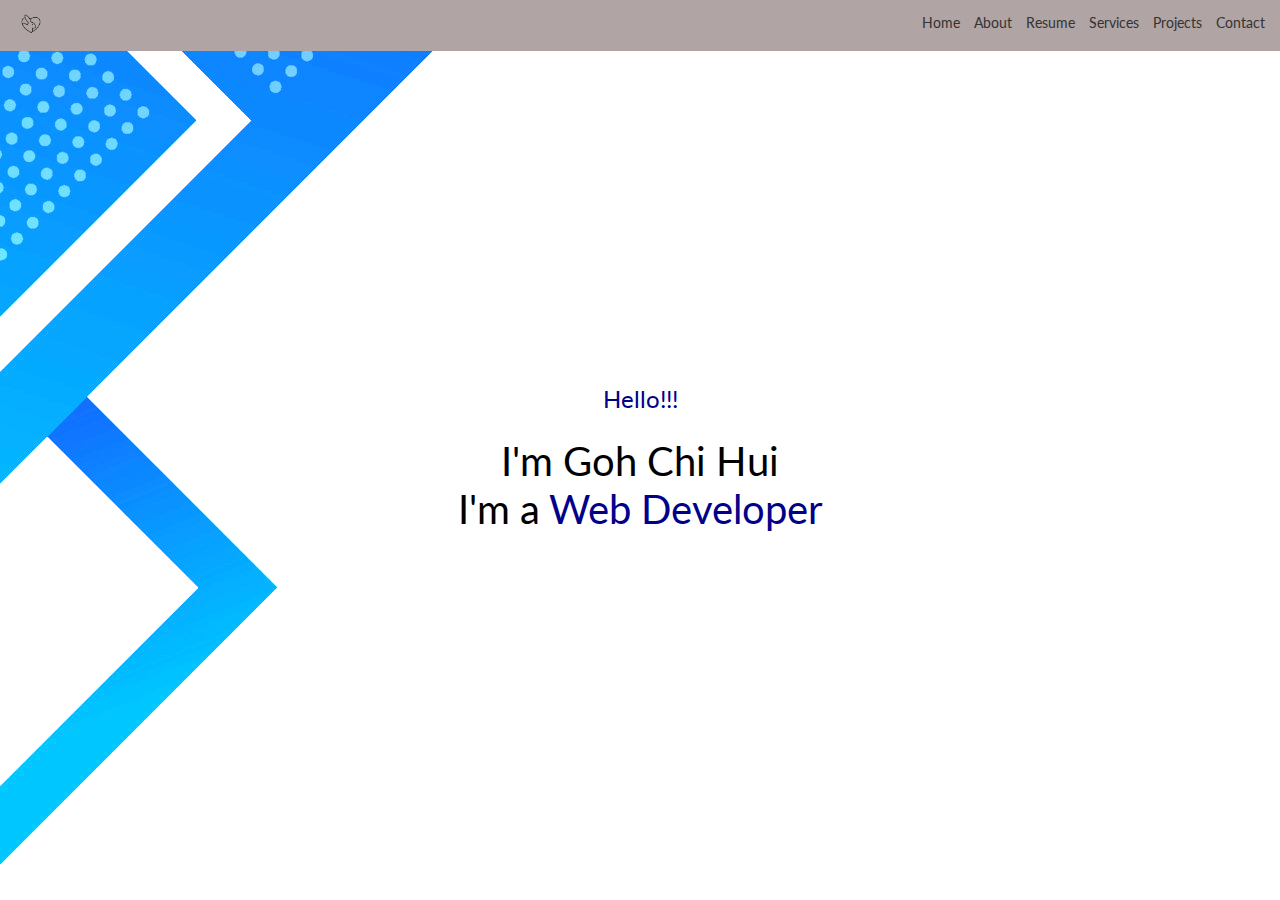
<file: index.html>
<!DOCTYPE html>
<html lang="en">
<head>
    <title>My Portfolio</title>
    <meta name="viewport" content="width=device-width, initial-scale=1.0">
    <link rel="stylesheet" href="css/homepage.css">
    <link rel="preconnect" href="https://fonts.googleapis.com">
    <link rel="preconnect" href="https://fonts.gstatic.com" crossorigin>
    <link href="https://fonts.googleapis.com/css2?family=Lato:wght@400;900&display=swap" rel="stylesheet">
</head>
<body>
    <div id="big">
        <div class="nav">
            <div class="header"><a href="index.html">
                <img src="img/cruelty-free.png" alt="logo" width="20"></a>
                 </div>
            <div class="others"><a href="index.html">Home</a>
                <a href="about.html">About</a>
                <a href="resume.html">Resume</a>
                <a href="services.html">Services</a>
                <a href="projects.html">Projects</a>
                <a href="contact.html">Contact</a>
        </div>
        </div>

        <div class="box2">
            <div class="container">
                <p>Hello!!!</p>
                I'm Goh Chi Hui<br>
                I'm a <span class="one">Web Developer</span>
            </div>
        </div>
    </div>

</body>
</html>
</file>
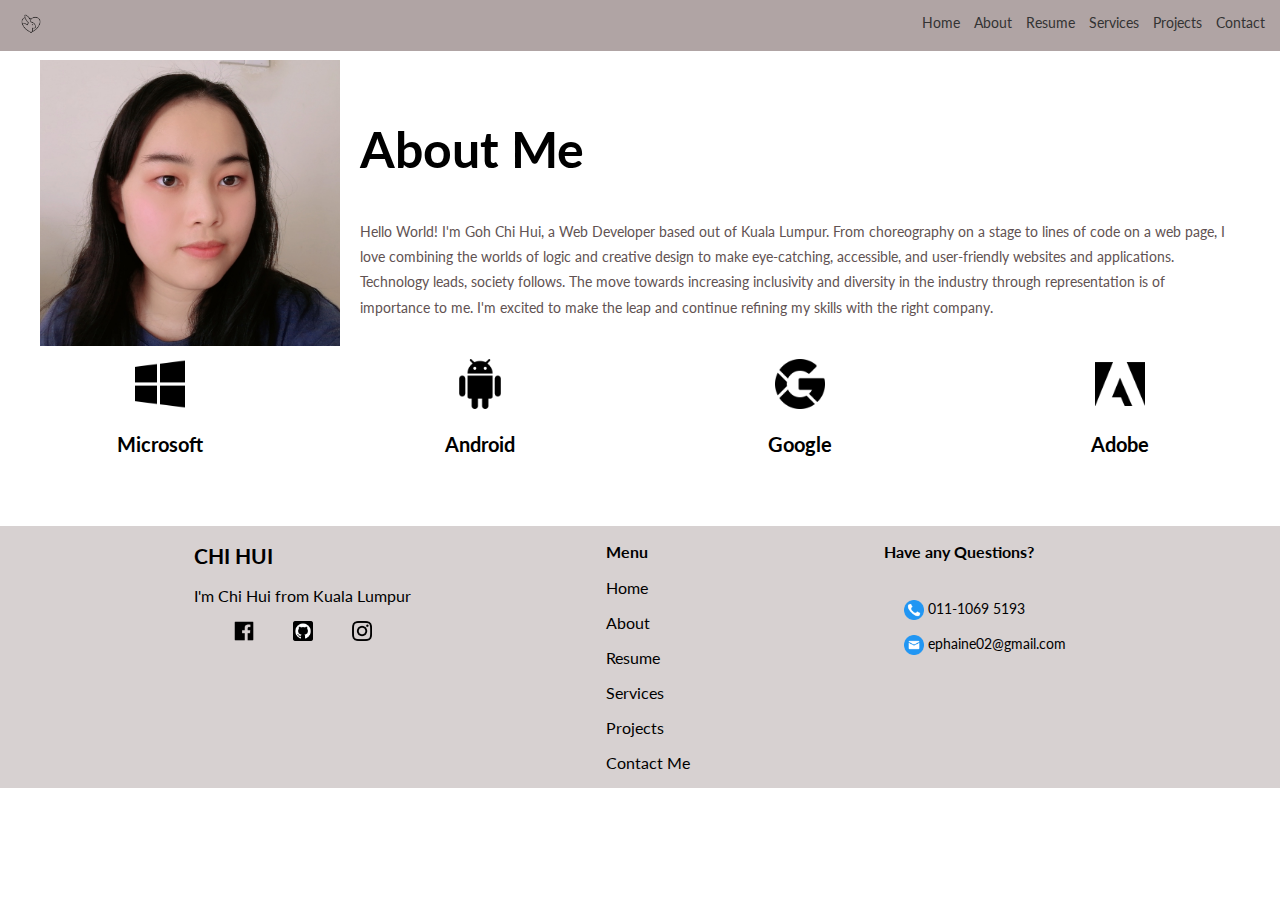
<file: about.html>
<!DOCTYPE html>
<html lang="en">
<head>
    <title>About</title>
    <meta name="viewport" content="width=device-width, initial-scale=1.0">
    <link rel="stylesheet" href="css/about.css">
    <link rel="preconnect" href="https://fonts.googleapis.com">
    <link rel="preconnect" href="https://fonts.gstatic.com" crossorigin>
    <link href="https://fonts.googleapis.com/css2?family=Lato:wght@400;900&display=swap" rel="stylesheet">
</head>
<body>
    <div id="big">
        <div class="nav">
            <div class="header"><a href="index.html">
                <img src="img/cruelty-free.png" alt="logo" width="20"></a>
                </div>
            <div><a href="index.html">Home</a>
                <a href="about.html">About</a>
                <a href="resume.html">Resume</a>
                <a href="services.html">Services</a>
                <a href="projects.html">Projects</a>
                <a href="contact.html">Contact</a>
        </div>
        </div>
        <div class="box2">
            <div class="small">
                <div class="photo">
                    <img src="img/Goh Chi Hui.jpg" alt="Goh Chi Hui" width="300">
                </div>
                <div class="text">
                    <h1>About Me</h1>
                <div class="box">
                    <p>Hello World! I'm Goh Chi Hui, a  Web Developer based out of Kuala Lumpur. From choreography on a stage to lines of code on a web page,
                    I love combining the worlds of logic and creative design to make eye-catching, accessible, and user-friendly websites and applications.
                    Technology leads, society follows. The move towards increasing inclusivity and diversity in the industry through representation is of importance to me.
                    I'm excited to make the leap and continue refining my skills with the right company.</p>
                </div>

                </div>
            </div>
            <div class="icon">
                    <div class="icon2">
                        <img src="img/windows.png" alt="microsoft" width="50">
                            <p class="next">Microsoft</p>
                    </div>
                    <div class="icon2">
                        <img src="img/android.png" alt="android" width="50">
                            <p class="next">Android</p>
                    </div>
                    <div class="icon2">
                        <img src="img/google.png" alt="google" width="50">
                            <p class="next">Google</p>
                    </div>
                    <div class="icon2">
                        <img src="img/adobe.png" alt="adobe" width="50">
                            <p class="next">Adobe</p>
                    </div>
                </div>
        </div>
    </div>
    <div class="footer">
        <div class="row">
            <div class="col1">
                <div class="col2">
                    <h2 class="t1">CHI HUI</h2>
                    <p>I'm Chi Hui from Kuala Lumpur</p>
                    <div class="icon">
                        <div class="link">
                        <a href="https://www.facebook.com/profile.php?id=100007491555506">
                            <img src="img/facebook (1).png" alt="facebook" width="20"></a>
                        </div>
                        <div class="link">
                            <a href="https://github.com/gohchihui/web-design.git">
                                <img src="img/github.png" alt="github" width="20"></a>
                        </div>
                        <div class="link">
                            <a href="https://www.instagram.com/yfgoh42242/">
                                <img src="img/instagram.png" alt="instagram" width="20"></a>
                        </div>
                    </div>
                </div>
            </div>
            <div class="col1">
                <h3 class="t2">Menu</h3>
                <div class="next1">
                    <a href="index.html"><p>Home</p></a>
                    <a href="about.html"><p>About</p></a>
                    <a href="resume.html"><p>Resume</p></a>
                    <a href="services.html"><p>Services</p></a>
                    <a href="projects.html"><p>Projects</p></a>
                    <a href="contact.html"><p>Contact Me</p></a>
                </div>
            </div>
            <div class="col1">
                <h3 class="t2">Have any Questions?</h3>
                <div class="iconbox">
                    <div class="icon3">
                    <img src="img/call.png" alt="call" width="20">
                    <a href="tel:011-1069 5193">011-1069 5193</a>
                </div>
                <div class="icon3">
                    <img src="img/mail.png" alt="mail" width="20">
                    <a href="mailto:ephaine02@gmail.com">ephaine02@gmail.com</a>
                </div>
                </div>
            </div>
        </div>
    </div>
</body>
</html>
</file>
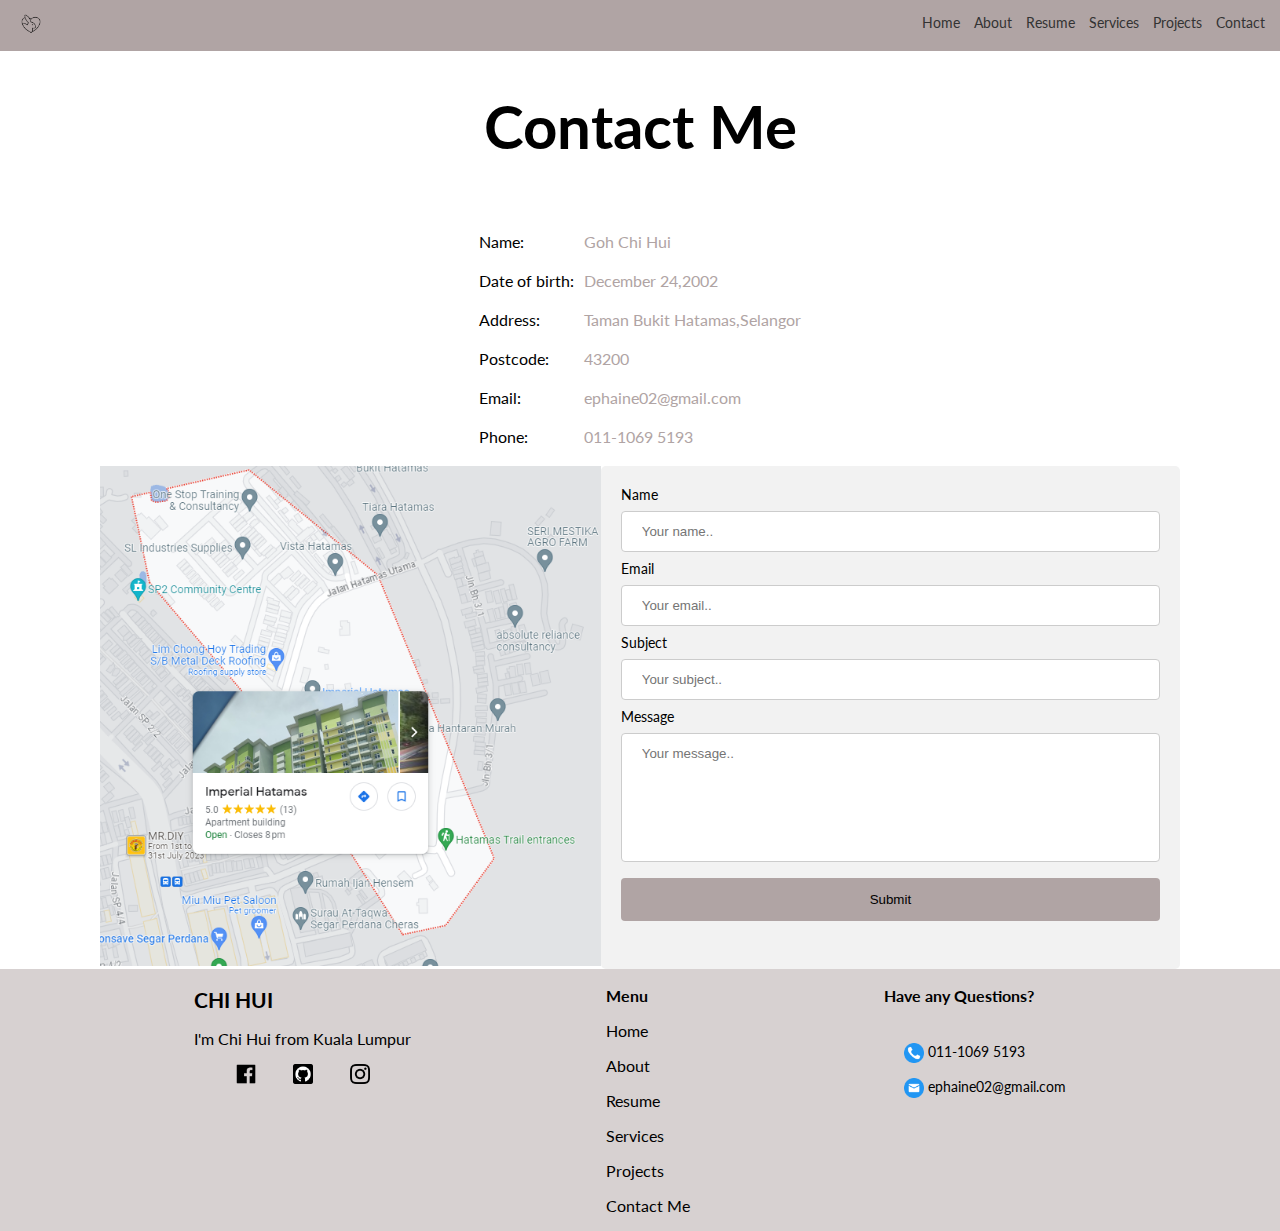
<file: contact.html>
<!DOCTYPE html>
<html lang="en">
    <head>
        <title>Contact</title>
        <meta name="viewport" content="width=device-width, initial-scale=1.0">
        <link rel="stylesheet" href="css/contact.css">
        <link rel="preconnect" href="https://fonts.googleapis.com">
        <link rel="preconnect" href="https://fonts.gstatic.com" crossorigin>
        <link href="https://fonts.googleapis.com/css2?family=Lato:wght@400;900&display=swap" rel="stylesheet">
    </head>
    <body>
        <div id="big">
            <div class="nav">
                <div class="header"><a href="index.html">
                    <img src="img/cruelty-free.png" alt="logo" width="20"></a>
                     </div>
                <div class="others"><a href="index.html">Home</a>
                    <a href="about.html">About</a>
                    <a href="resume.html">Resume</a>
                    <a href="services.html">Services</a>
                    <a href="projects.html">Projects</a>
                    <a href="contact.html">Contact</a>
            </div>
            </div>
            <div class="box2">
                <div class="container">
                    <div class="heading">
                        <h1>Contact Me</h1>
                    </div>
                    <div class="text1">
                    <div class="box">
                    <div class="write">
                        <p>Name: </p>
                        <p>Date of birth: </p>
                        <p>Address: </p>
                        <p>Postcode: </p>
                        <p>Email: </p>
                        <p>Phone: </p>
                    </div>
                    <div class="ans">
                        <p>Goh Chi Hui</p>
                        <p>December 24,2002</p>
                        <p>Taman Bukit Hatamas,Selangor</p>
                        <p>43200</p>
                        <a href="mailto:ephaine02@gmail.com"><p class="txt">ephaine02@gmail.com</p></a>
                        <a href="tel:011-1069 5193"><p class="txt">011-1069 5193</p></a>
                    </div>
                </div>
                    </div>
                        </div>
                    </div>

                    <div class="small">
                        <div class="photo">
                            <img src="img/map.png" alt="Map" height="500">
                        </div>

                            <div class="text">
                                <form action="/action_page.php">
                                  <label for="name">Name</label>
                                  <input type="text" id="name" name="name" placeholder="Your name..">

                                  <label for="email">Email</label>
                                  <input type="text" id="email" name="email" placeholder="Your email..">

                                  <label for="subject">Subject</label>
                                  <input type="text" id="subject" name="subject" placeholder="Your subject..">

                                  <label for="message">Message</label>
                                  <input type="text" id="message" name="message" placeholder="Your message..">

                                  <input type="submit" value="Submit">
                                </form>
                              </div>

                    </div>
        </div>
                <div class="footer">
                    <div class="row">
                        <div class="col1">
                            <div class="col2">
                                <h2 class="t1">CHI HUI</h2>
                                <p>I'm Chi Hui from Kuala Lumpur</p>
                                <div class="icon">
                                    <div class="link">
                                    <a href="https://www.facebook.com/profile.php?id=100007491555506">
                                        <img src="img/facebook (1).png" alt="facebook" width="20"></a>
                                    </div>
                                    <div class="link">
                                        <a href="https://github.com/gohchihui/web-design.git">
                                            <img src="img/github.png" alt="github" width="20"></a>
                                    </div>
                                    <div class="link">
                                        <a href="https://www.instagram.com/yfgoh42242/">
                                            <img src="img/instagram.png" alt="instagram" width="20"></a>
                                    </div>
                                </div>
                            </div>
                        </div>
                        <div class="col1">
                            <h3 class="t2">Menu</h3>
                            <div class="next">
                                <a href="index.html"><p>Home</p></a>
                                <a href="about.html"><p>About</p></a>
                                <a href="resume.html"><p>Resume</p></a>
                                <a href="services.html"><p>Services</p></a>
                                <a href="projects.html"><p>Projects</p></a>
                                <a href="contact.html"><p>Contact Me</p></a>
                            </div>
                        </div>
                        <div class="col1">
                            <h3 class="t2">Have any Questions?</h3>
                            <div class="iconbox">
                                <div class="icon2">
                                <img src="img/call.png" alt="call" width="20">
                                <a href="tel:011-1069 5193">011-1069 5193</a>
                            </div>
                            <div class="icon2">
                                <img src="img/mail.png" alt="mail" width="20">
                                <a href="mailto:ephaine02@gmail.com">ephaine02@gmail.com</a>
                            </div>
                            </div>
                        </div>
                    </div>
                </div>

    </body>
</html>
</file>
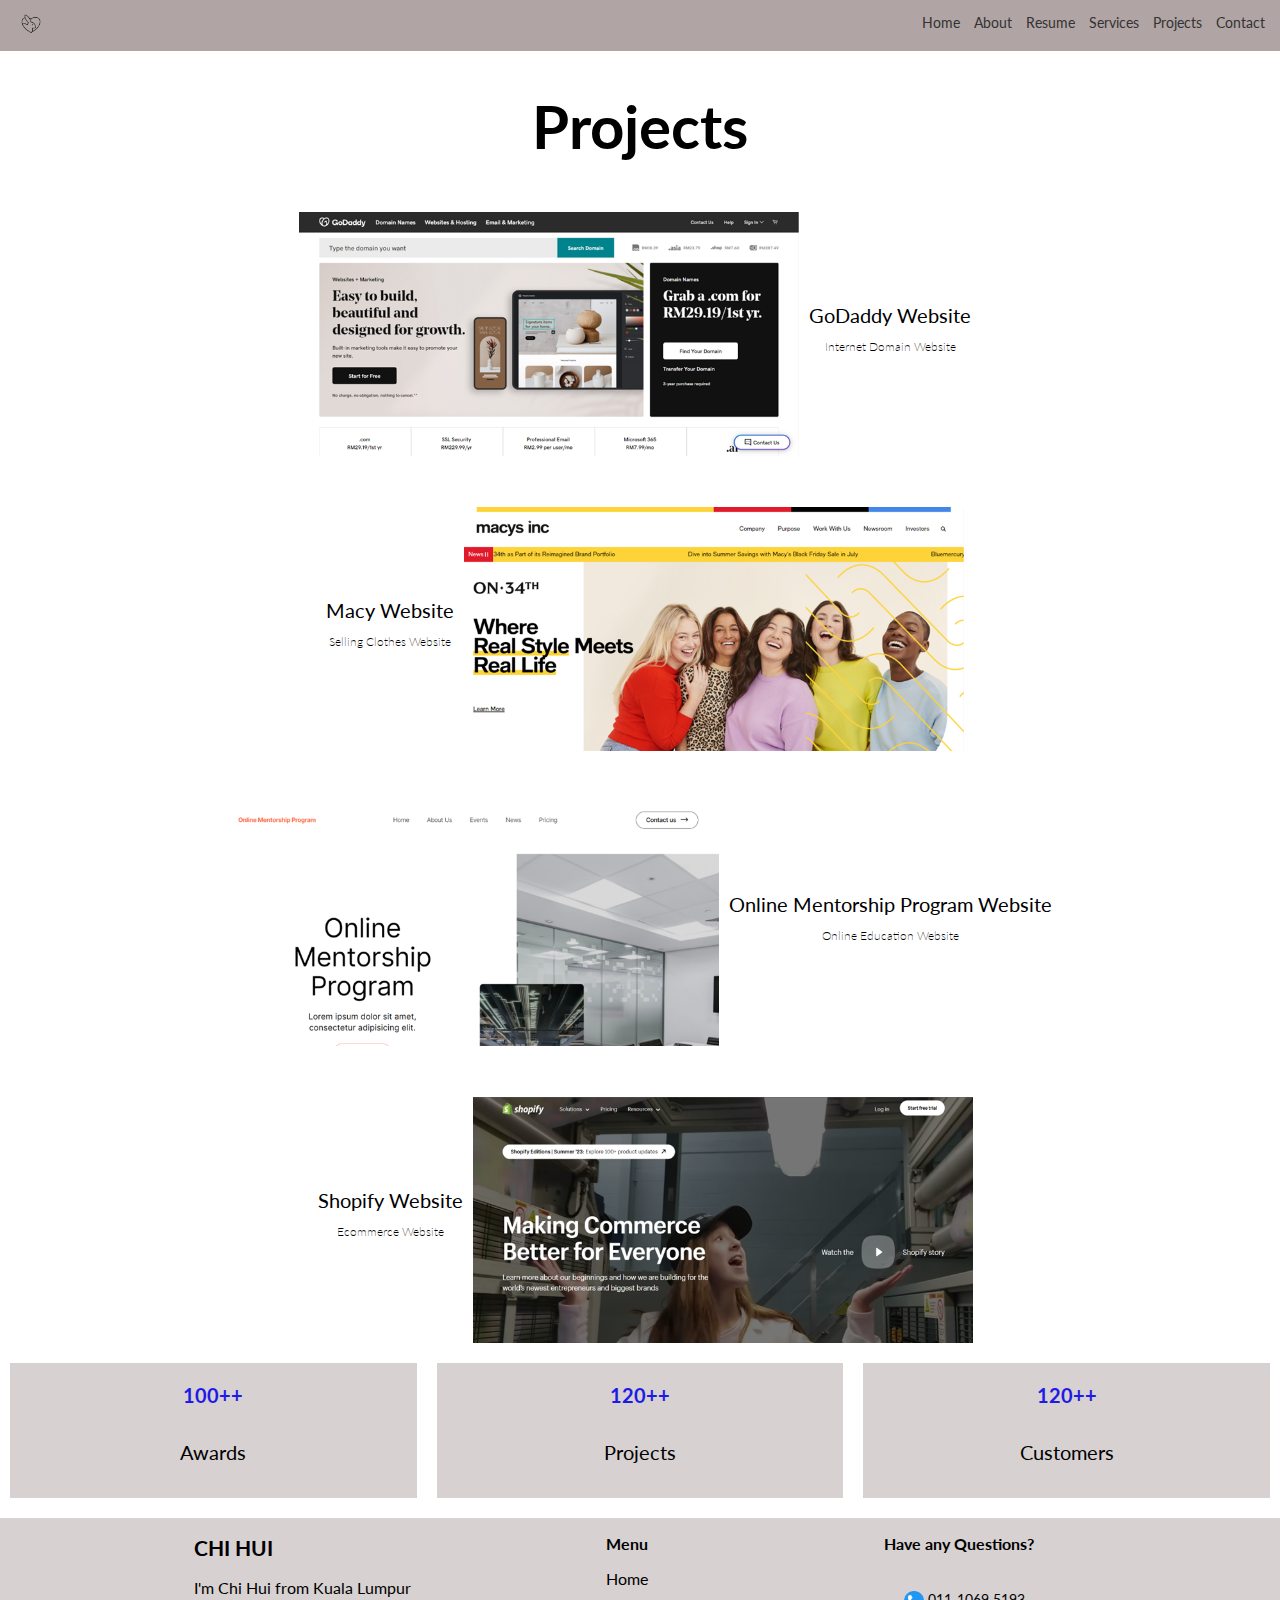
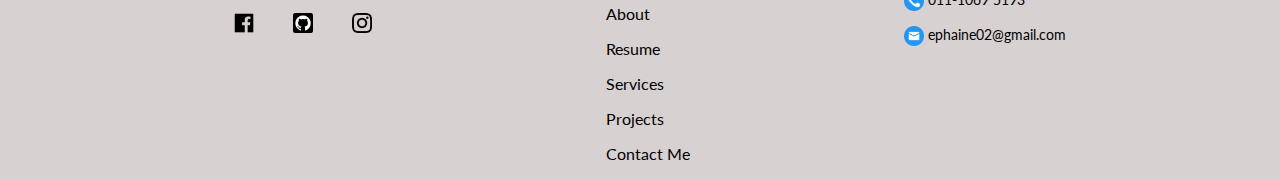
<file: projects.html>
<!DOCTYPE html>
<html lang="en">
    <head>
        <title>Projects</title>
        <meta name="viewport" content="width=device-width, initial-scale=1.0">
        <link rel="stylesheet" href="css/projects.css">
        <link rel="preconnect" href="https://fonts.googleapis.com">
        <link rel="preconnect" href="https://fonts.gstatic.com" crossorigin>
        <link href="https://fonts.googleapis.com/css2?family=Lato:wght@400;900&display=swap" rel="stylesheet">
    </head>
    <body>
        <div id="big">
            <div class="nav">
                <div class="header"><a href="index.html">
                    <img src="img/cruelty-free.png" alt="logo" width="20"></a>
                     </div>
                <div class="others"><a href="index.html">Home</a>
                    <a href="about.html">About</a>
                    <a href="resume.html">Resume</a>
                    <a href="services.html">Services</a>
                    <a href="projects.html">Projects</a>
                    <a href="contact.html">Contact</a>
            </div>
            </div>
            <div class="box2">
                <div class="container">
                    <div class="heading">
                        <h1>Projects</h1>
                    </div>
                        <div class="small">
                                <img src="img/work1.jpg.png" alt="web1" width="500">
                                <div class="text">
                                    <a href="https://www.godaddy.com/en-my">GoDaddy Website</a>
                                    <p>Internet Domain Website</p>
                                </div>
                        </div><br><br><br>
                        <div class="small1">
                                <img src="img/work2.jpg.png" alt="web2" width="500">
                                <div class="text">
                                    <a href="https://www.macysbackstage.com/">Macy Website</a>
                                    <p>Selling Clothes Website</p></div>
                        </div><br><br><br>
                        <div class="small">
                                <img src="img/work4.jpg.png" alt="web4" width="500">
                                <div class="text">
                                    <a href="https://mobirise.com/extensions/careerm5/online-mentorship-program/#content3-3">
                                        Online Mentorship Program Website</a>
                                    <p>Online Education Website</p></div>
                        </div><br><br><br>
                        <div class="small1">
                                <img src="img/work3.png" alt="web3" width="500">
                                <div class="text">
                                    <a href="https://www.shopify.com/">Shopify Website</a>
                                    <p>Ecommerce Website</p>
                                </div>
                        </div>
                </div>
                <div class="sbox">
                    <div class="b1">
                        <p>100++</p>
                        <h5>Awards</h5>
                    </div>
                    <div class="b1">
                        <p>120++</p>
                        <h5>Projects</h5>
                    </div>
                    <div class="b1">
                        <p>120++</p>
                        <h5>Customers</h5>
                    </div>
                </div>
            </div>
        </div>
        <div class="footer">
            <div class="row1">
                <div class="col1">
                    <div class="col2">
                        <h2 class="t1">CHI HUI</h2>
                        <p>I'm Chi Hui from Kuala Lumpur</p>
                        <div class="icon">
                            <div class="link">
                            <a href="https://www.facebook.com/profile.php?id=100007491555506">
                                <img src="img/facebook (1).png" alt="facebook" width="20"></a>
                            </div>
                            <div class="link">
                                <a href="https://github.com/gohchihui/web-design.git">
                                    <img src="img/github.png" alt="github" width="20"></a>
                            </div>
                            <div class="link">
                                <a href="https://www.instagram.com/yfgoh42242/">
                                    <img src="img/instagram.png" alt="instagram" width="20"></a>
                            </div>
                        </div>
                    </div>
                </div>
                <div class="col1">
                    <h3 class="t2">Menu</h3>
                    <div class="next1">
                        <a href="index.html"><p>Home</p></a>
                        <a href="about.html"><p>About</p></a>
                        <a href="resume.html"><p>Resume</p></a>
                        <a href="services.html"><p>Services</p></a>
                        <a href="projects.html"><p>Projects</p></a>
                        <a href="contact.html"><p>Contact Me</p></a>
                    </div>
                </div>
                <div class="col1">
                    <h3 class="t2">Have any Questions?</h3>
                    <div class="iconbox">
                        <div class="icon3">
                        <img src="img/call.png" alt="call" width="20">
                        <a href="tel:011-1069 5193">011-1069 5193</a>
                    </div>
                    <div class="icon3">
                        <img src="img/mail.png" alt="mail" width="20">
                        <a href="mailto:ephaine02@gmail.com">ephaine02@gmail.com</a>
                    </div>
                    </div>
                </div>
            </div>
        </div>
    </body>
</html>
</file>
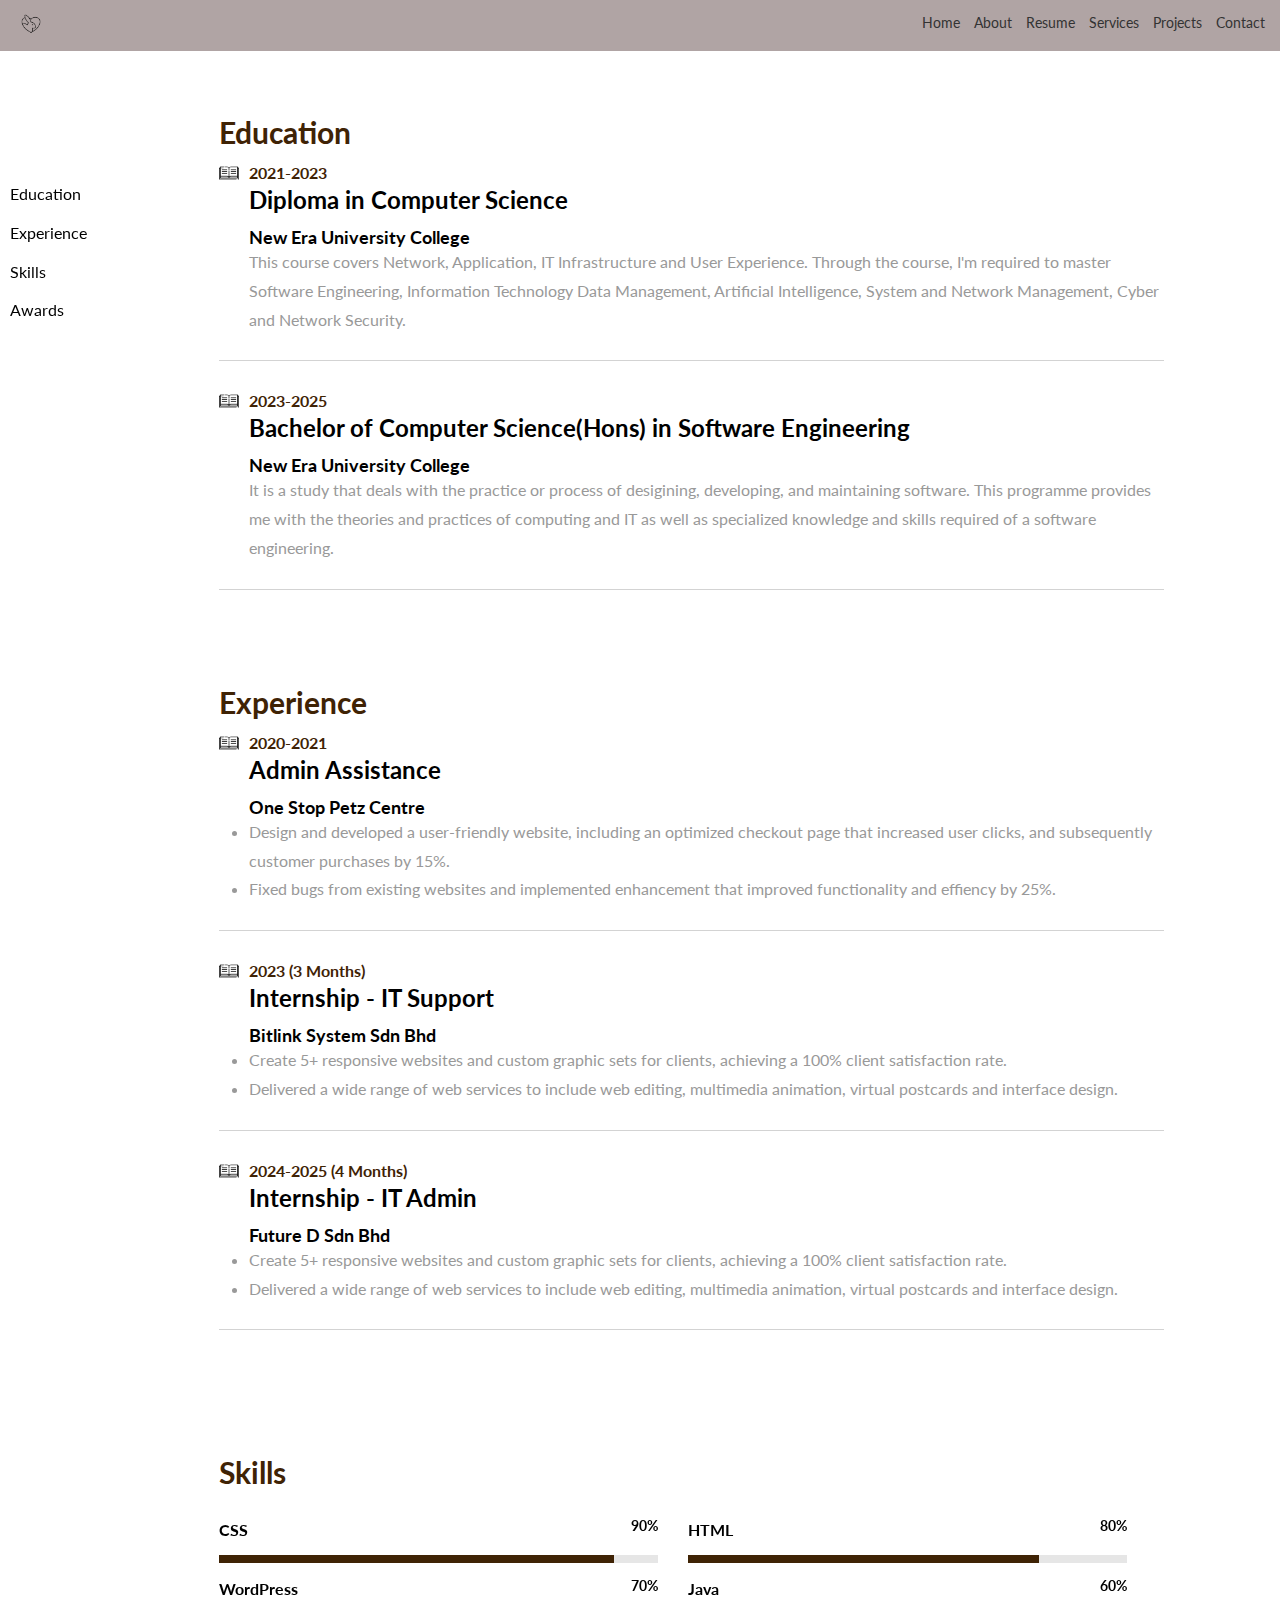
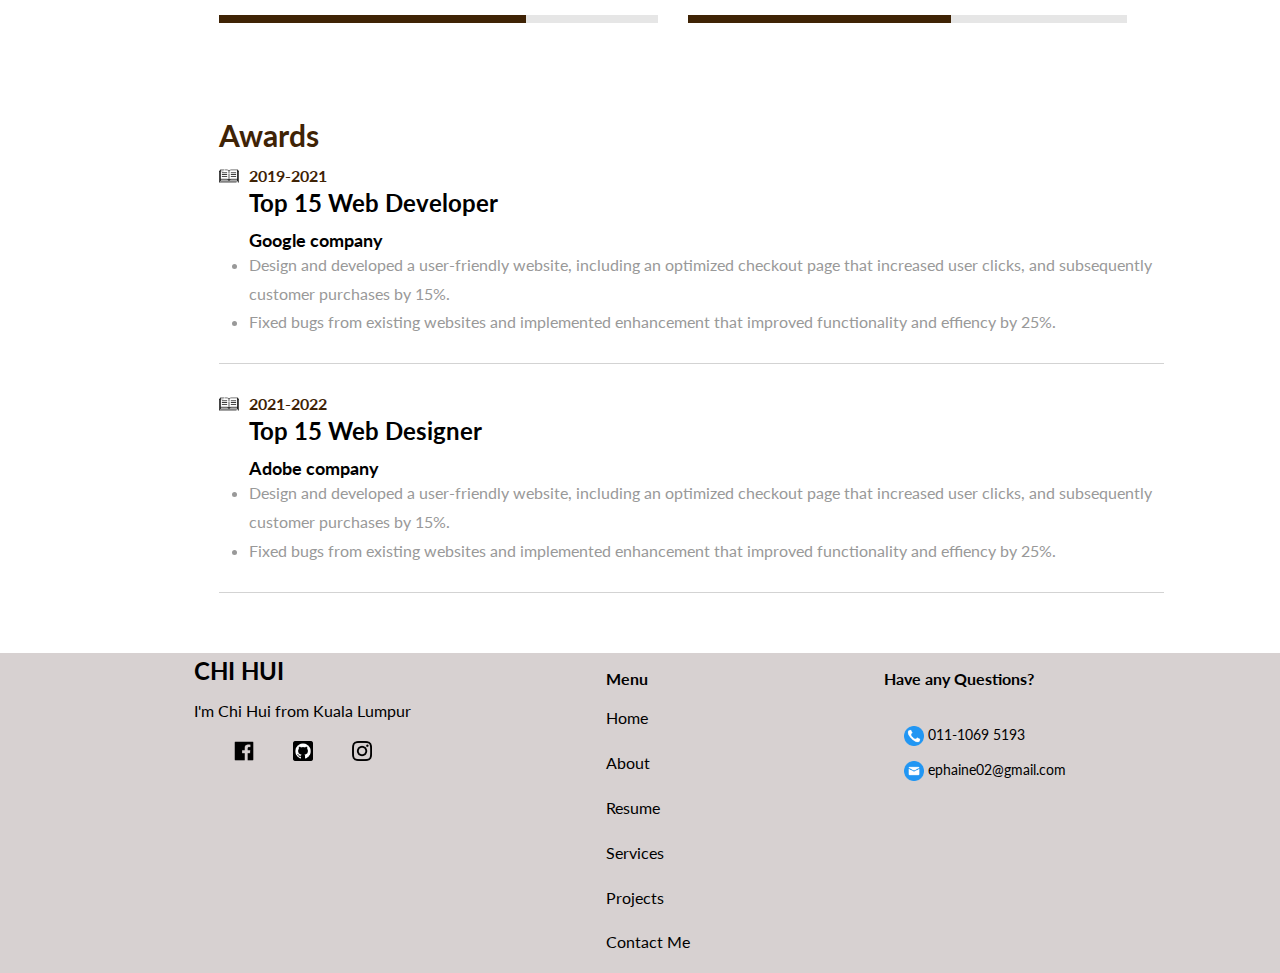
<file: resume.html>
<!DOCTYPE html>
<html lang="en">
    <head>
        <title>Resume</title>
        <meta name="viewport" content="width=device-width, initial-scale=1.0">
        <link rel="stylesheet" href="css/resume.css">
        <link rel="preconnect" href="https://fonts.googleapis.com">
        <link rel="preconnect" href="https://fonts.gstatic.com" crossorigin>
        <link href="https://fonts.googleapis.com/css2?family=Lato:wght@400;900&display=swap" rel="stylesheet">
    </head>
    <body>
        <div id="big">
            <div class="nav">
                <div class="header"><a href="index.html">
                    <img src="img/cruelty-free.png" alt="logo" width="20"></a>
                     </div>
                <div class="others"><a href="index.html">Home</a>
                    <a href="about.html">About</a>
                    <a href="resume.html">Resume</a>
                    <a href="services.html">Services</a>
                    <a href="projects.html">Projects</a>
                    <a href="contact.html">Contact</a>
            </div>
            </div>
            <div class="row">
                <div class="box1">
                    <div class="snav">
                        <ul>
                            <li>
                                <a href="#page1" class>Education</a>
                            </li>
                            <li>
                                <a href="#page2" class>Experience</a>
                            </li>
                            <li>
                                <a href="#page3" class>Skills</a>
                            </li>
                            <li>
                                <a href="#page4" class>Awards</a>
                            </li>
                        </ul>
                    </div>
                </div>
                <div class="box2">
                    <div id="page1" class="page one">
                        <h2 class="heading">Education</h2>
                    <div class="boxpage1">
                        <div class="sbox">
                            <img src="img/books.png" alt="book" width="20">
                        </div>
                        <div class="sbox2">
                            <span class="text">2021-2023</span>
                            <h2>Diploma in Computer Science</h2>
                            <span class="position">New Era University College</span>
                            <p>This course covers Network, Application, IT Infrastructure and User Experience.
                                Through the course, I'm required to master Software Engineering, Information Technology
                                Data Management, Artificial Intelligence, System and Network Management, Cyber and Network Security.
                            </p>
                        </div>
                    </div>
                    <div class="boxpage1">
                        <div class="sbox">
                            <img src="img/books.png" alt="book" width="20">
                        </div>
                        <div class="sbox2">
                            <span class="text">2023-2025</span>
                            <h2>Bachelor of Computer Science(Hons) in Software Engineering</h2>
                            <span class="position">New Era University College</span>
                            <p>It is a study that deals with the practice or process of desigining, developing, and maintaining software.
                                This programme provides me with the theories and practices of computing and IT as well as specialized
                                knowledge and skills required of a software engineering.
                            </p>
                        </div>
                    </div>
                    </div>
                    <div id="page2" class="page two">
                        <h2 class="heading">Experience</h2>
                        <div class="boxpage1">
                            <div class="sbox">
                                <img src="img/books.png" alt="book" width="20">
                            </div>
                            <div class="sbox2">
                                <span class="text">2020-2021</span>
                                <h2>Admin Assistance</h2>
                                <span class="position">One Stop Petz Centre</span>
                                <ul>
                                    <li>
                                        Design and developed a user-friendly website, including an optimized checkout
                                        page that increased user clicks, and subsequently customer purchases by 15%.
                                    </li>
                                    <li>
                                        Fixed bugs from existing websites and implemented enhancement that improved
                                        functionality and effiency by 25%.
                                    </li>
                                </ul>
                            </div>
                        </div>
                        <div class="boxpage1">
                        <div class="sbox">
                            <img src="img/books.png" alt="book" width="20">
                        </div>
                        <div class="sbox2">
                            <span class="text">2023 (3 Months)</span>
                            <h2>Internship - IT Support</h2>
                            <span class="position">Bitlink System Sdn Bhd</span>
                            <ul>
                                <li>
                                    Create 5+ responsive websites and custom graphic sets for clients, achieving a 100%
                                    client satisfaction rate.
                                </li>
                                <li>
                                    Delivered a wide range of web services to include web editing, multimedia animation,
                                    virtual postcards and interface design.
                                </li>
                            </ul>
                        </div>
                        </div>
                        <div class="boxpage1">
                        <div class="sbox">
                            <img src="img/books.png" alt="book" width="20">
                        </div>
                        <div class="sbox2">
                            <span class="text">2024-2025 (4 Months)</span>
                            <h2>Internship - IT Admin</h2>
                            <span class="position">Future D Sdn Bhd</span>
                            <ul>
                                <li>
                                    Create 5+ responsive websites and custom graphic sets for clients, achieving a 100%
                                    client satisfaction rate.
                                </li>
                                <li>
                                    Delivered a wide range of web services to include web editing, multimedia animation,
                                    virtual postcards and interface design.
                                </li>
                            </ul>
                        </div>
                        </div>
                    </div>
                    <div id="page3" class="page three">
                        <h2 class="heading">Skills</h2>
                        <div class="Bbox">
                            <div class="small">
                                <div class="word">
                                    <h3>CSS</h3>
                                    <div class="progress">
                                        <div class="bar1">
                                            <span>90%</span>
                                        </div>
                                    </div>
                                </div>
                            </div>
                            <div class="small">
                                <div class="word">
                                    <h3>HTML</h3>
                                    <div class="progress">
                                        <div class="bar2">
                                            <span>80%</span>
                                        </div>
                                    </div>
                                </div>
                            </div>
                            <div class="small">
                                <div class="word">
                                    <h3>WordPress</h3>
                                    <div class="progress">
                                        <div class="bar3">
                                            <span>70%</span>
                                        </div>
                                    </div>
                                </div>
                            </div>
                            <div class="small">
                                <div class="word">
                                    <h3>Java</h3>
                                    <div class="progress">
                                        <div class="bar4">
                                            <span>60%</span>
                                        </div>
                                    </div>
                                </div>
                            </div>
                        </div>
                    </div>
                    <div id="page4" class="page four">
                        <h2 class="heading">Awards</h2>
                        <div class="boxpage1">
                            <div class="sbox">
                                <img src="img/books.png" alt="book" width="20">
                            </div>
                            <div class="sbox2">
                                <span class="text">2019-2021</span>
                                <h2>Top 15 Web Developer</h2>
                                <span class="position">Google company</span>
                                <ul>
                                    <li>
                                        Design and developed a user-friendly website, including an optimized checkout
                                        page that increased user clicks, and subsequently customer purchases by 15%.
                                    </li>
                                    <li>
                                        Fixed bugs from existing websites and implemented enhancement that improved
                                        functionality and effiency by 25%.
                                    </li>
                                </ul>
                            </div>
                    </div>
                    <div class="boxpage1">
                                <div class="sbox">
                                    <img src="img/books.png" alt="book" width="20">
                                </div>
                                <div class="sbox2">
                                    <span class="text">2021-2022</span>
                                    <h2>Top 15 Web Designer</h2>
                                    <span class="position">Adobe company</span>
                                    <ul>
                                        <li>
                                            Design and developed a user-friendly website, including an optimized checkout
                                            page that increased user clicks, and subsequently customer purchases by 15%.
                                        </li>
                                        <li>
                                            Fixed bugs from existing websites and implemented enhancement that improved
                                            functionality and effiency by 25%.
                                        </li>
                                    </ul>
                                </div>
                        </div>
                    </div>
                </div>
            </div>
        </div>
        <div class="footer">
            <div class="row1">
                <div class="col1">
                    <div class="col2">
                        <h2 class="t1">CHI HUI</h2>
                        <p>I'm Chi Hui from Kuala Lumpur</p>
                        <div class="icon">
                            <div class="link">
                            <a href="https://www.facebook.com/profile.php?id=100007491555506">
                                <img src="img/facebook (1).png" alt="facebook" width="20"></a>
                            </div>
                            <div class="link">
                                <a href="https://github.com/gohchihui/web-design.git">
                                    <img src="img/github.png" alt="github" width="20"></a>
                            </div>
                            <div class="link">
                                <a href="https://www.instagram.com/yfgoh42242/">
                                    <img src="img/instagram.png" alt="instagram" width="20"></a>
                            </div>
                        </div>
                    </div>
                </div>
                <div class="col1">
                    <h3 class="t2">Menu</h3>
                    <div class="next1">
                        <a href="index.html"><p>Home</p></a>
                        <a href="about.html"><p>About</p></a>
                        <a href="resume.html"><p>Resume</p></a>
                        <a href="services.html"><p>Services</p></a>
                        <a href="projects.html"><p>Projects</p></a>
                        <a href="contact.html"><p>Contact Me</p></a>
                    </div>
                </div>
                <div class="col1">
                    <h3 class="t2">Have any Questions?</h3>
                    <div class="iconbox">
                        <div class="icon3">
                        <img src="img/call.png" alt="call" width="20">
                        <a href="tel:011-1069 5193">011-1069 5193</a>
                    </div>
                    <div class="icon3">
                        <img src="img/mail.png" alt="mail" width="20">
                        <a href="mailto:ephaine02@gmail.com">ephaine02@gmail.com</a>
                    </div>
                    </div>
                </div>
            </div>
        </div>
    </body>
</html>
</file>
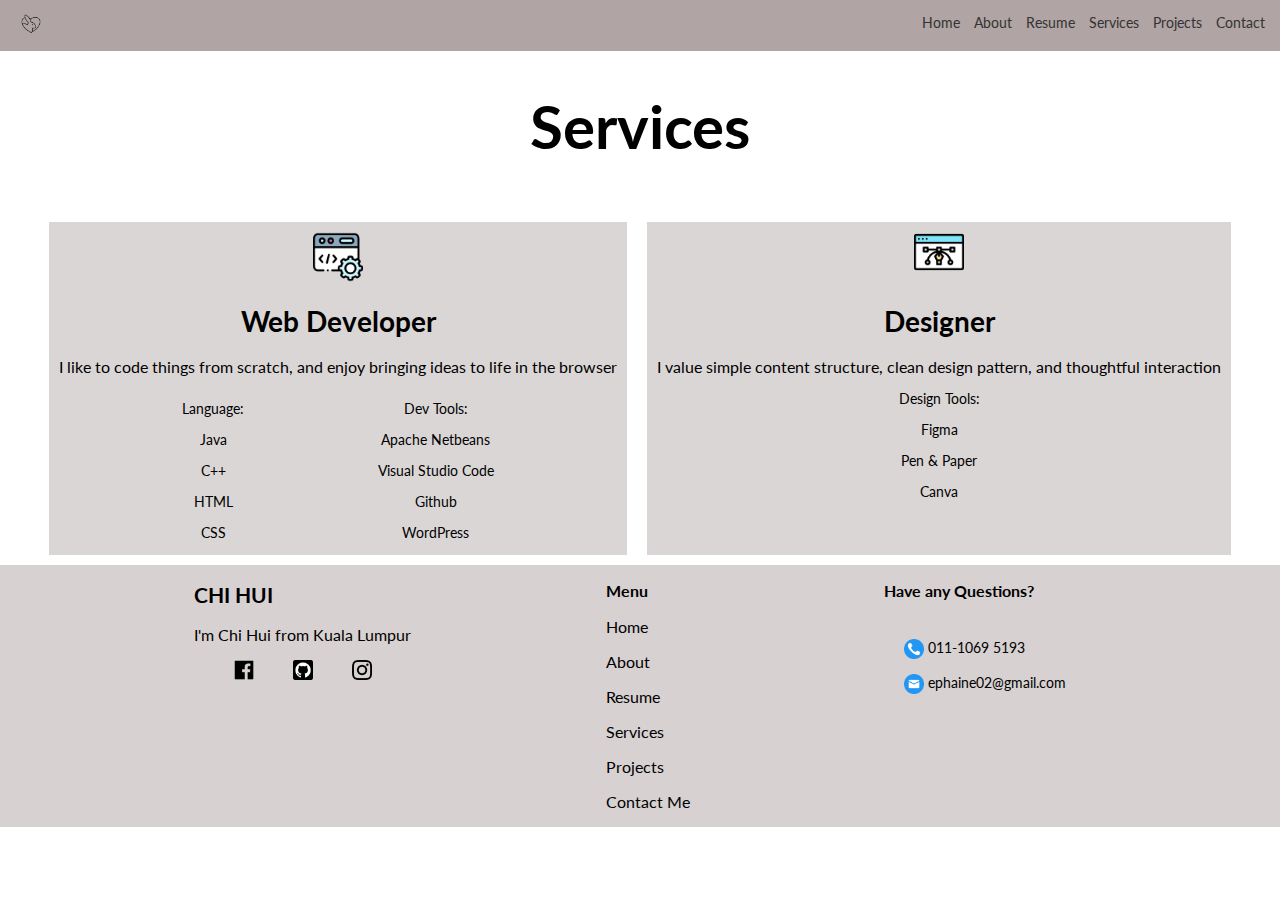
<file: services.html>
<!DOCTYPE html>
<html lang="en">
    <head>
        <title>Services</title>
        <meta name="viewport" content="width=device-width, initial-scale=1.0">
        <link rel="stylesheet" href="css/services.css">
        <link rel="preconnect" href="https://fonts.googleapis.com">
        <link rel="preconnect" href="https://fonts.gstatic.com" crossorigin>
        <link href="https://fonts.googleapis.com/css2?family=Lato:wght@400;900&display=swap" rel="stylesheet">
    </head>
    <body>
        <div id="big">
            <div class="nav">
                <div class="header"><a href="index.html">
                    <img src="img/cruelty-free.png" alt="logo" width="20"></a>
                    </div>
                <div><a href="index.html">Home</a>
                    <a href="about.html">About</a>
                    <a href="resume.html">Resume</a>
                    <a href="services.html">Services</a>
                    <a href="projects.html">Projects</a>
                    <a href="contact.html">Contact</a>
            </div>
            </div>
            <div class="sbox">
                <div class="heading">
                <h1>Services</h1>
            </div>
            <div class="small">
                <div class="box1">
                    <img src="img/coding.png" alt="coding" width="50">
                    <h1>Web Developer</h1>
                    <h3>I like to code things from scratch, and enjoy bringing ideas to life in the browser</h3>
                    <div class="box12">
                        <div class="b1">
                            <p>Language:</p>
                            <p>Java</p>
                            <p>C++</p>
                            <p>HTML</p>
                            <p>CSS</p>
                        </div>
                        <div class="b2">
                            <p>Dev Tools:</p>
                            <p>Apache Netbeans</p>
                            <p>Visual Studio Code</p>
                            <p>Github</p>
                            <p>WordPress</p>
                        </div>
                    </div>
                </div>
                <div class="box2">
                    <img src="img/graphic-design.png" alt="design" width="50">
                    <h1>Designer</h1>
                    <h3>I value simple content structure, clean design pattern, and thoughtful interaction</h3>
                    <div class="b3">
                        <p>Design Tools:</p>
                        <p>Figma</p>
                        <p>Pen & Paper</p>
                        <p>Canva</p>
                    </div>
                    </div>
            </div>
            </div>
        </div>
        <div class="footer">
            <div class="row1">
                <div class="col1">
                    <div class="col2">
                        <h2 class="t1">CHI HUI</h2>
                        <p>I'm Chi Hui from Kuala Lumpur</p>
                        <div class="icon">
                            <div class="link">
                            <a href="https://www.facebook.com/profile.php?id=100007491555506">
                                <img src="img/facebook (1).png" alt="facebook" width="20"></a>
                            </div>
                            <div class="link">
                                <a href="https://github.com/gohchihui/web-design.git">
                                    <img src="img/github.png" alt="github" width="20"></a>
                            </div>
                            <div class="link">
                                <a href="https://www.instagram.com/yfgoh42242/">
                                    <img src="img/instagram.png" alt="instagram" width="20"></a>
                            </div>
                        </div>
                    </div>
                </div>
                <div class="col1">
                    <h3 class="t2">Menu</h3>
                    <div class="next1">
                        <a href="index.html"><p>Home</p></a>
                        <a href="about.html"><p>About</p></a>
                        <a href="resume.html"><p>Resume</p></a>
                        <a href="services.html"><p>Services</p></a>
                        <a href="projects.html"><p>Projects</p></a>
                        <a href="contact.html"><p>Contact Me</p></a>
                    </div>
                </div>
                <div class="col1">
                    <h3 class="t2">Have any Questions?</h3>
                    <div class="iconbox">
                        <div class="icon3">
                        <img src="img/call.png" alt="call" width="20">
                        <a href="tel:011-1069 5193">011-1069 5193</a>
                    </div>
                    <div class="icon3">
                        <img src="img/mail.png" alt="mail" width="20">
                        <a href="mailto:ephaine02@gmail.com">ephaine02@gmail.com</a>
                    </div>
                    </div>
                </div>
            </div>
        </div>
    </body>
</html>
</file>
<file: css/homepage.css>
body{
    margin: 0;
    background-color: #FFFFFF;
    font-family: 'Lato';
    font-size: 14px;
    background-image: url("/img/backgrd4.jpg");
    background-size: auto;
    background-repeat: no-repeat;
    background-blend-mode: hard-light;
}

#big{
    background-color: #FFFFFF;
    margin: auto;
}
.nav{
    display: flex;
    background-color: #B0A4A4;
    padding: 14px 16px;
    justify-content: space-between;
    position: fixed;
    width: 98%;
    flex-wrap: wrap;
}
.nav div a{
    color: #333;
    text-align: center;
    padding: 5px;
    text-decoration: none;
    justify-content: flex-start;
}
.nav a:hover{
    background-color: wheat;
    color: #000;
}

.container{
    position: absolute;
    top: 40%;
    width: 100%;
    text-align: center;
    font-size: 40px;
    color: black;
}

p{
    color: darkblue;
    font-size: 24px;
}
.one{
    color: darkblue;
    font-size: 40px;

}

@media screen and (max-width:480px) {
    .header{
        text-align: center;
        flex: auto;
    }
}
</file>
<file: css/about.css>
body{
    margin: 0;
    background-color: #FFFFFF;
    font-family: 'Lato';
    font-size: 14px;
}
#big{
    background-color: #FFFFFF;
    margin: auto;
    justify-content: center;
    align-items: center;
}
.nav{
    display: flex;
    background-color: #B0A4A4;
    padding: 14px 16px;
    justify-content: space-between;
    position: fixed;
    width: 98%;
    flex-wrap: wrap;
}
.nav div a{
    color: #333;
    text-align: center;
    padding: 5px;
    text-decoration: none;
    justify-content: flex-start;
}
.nav a:hover{
    background-color: wheat;
    color: #000;
}

.small{
    display: flex;
    align-items: center;
    justify-content: center;
    margin-left: 30px;
    margin-right: 30px;
}
.photo{
    text-align: center;
    padding-top: 10px;
    margin-top: 50px;
    padding-left: 10px;
}

.box{
    display: flex;
    width: 100%;
}
.box p{
    margin: 10px;
    padding: 10px;
    line-height: 1.8;
    color: #615252;
}
h1{
    font-family: 'Lato';
    font-size: 50px;
    margin: 10px;
    padding: 10px;
    margin-top: 100px;
}

.write{
    font-family: 'Lato';
    font-size: 24px;
    padding-left: 30px;
}
.ans{
    font-family: 'Lato';
    font-size: 24px;
    color: #B0A4A4;
    padding-left: 20px;
}
.write p{
    margin-bottom: 20px;
    margin-top: 20px;
}
.ans p{
    margin-bottom: 20px;
    margin-top: 20px;
}

.next{
    font-family: 'Lato';
    font-size: 20px;
    font-weight: 700;
    color: black;
}
.icon{
    display: flex;
    justify-content: space-evenly;
    align-items: center;
}
.icon2{
    padding: 10px;
    width: 100%;
    margin-bottom: 40px;
    text-align: center;
}
.row{
    display: flex;
    justify-content: space-evenly;
    background: #b0a4a480;
}

.iconbox{
    margin: 10px;
    padding: 10px;
}
.icon3{
    padding-top: 2px;
    margin-top: 10px;
}
.icon3 a{
    vertical-align: top;
    text-decoration: none;
    color: #000;
}
.next1 a{
    color: #000;
    text-decoration: none;
}
.col2 p{
    font-size: 16px;
    font-family: 'Lato';
}
.next1 p{
    font-size: 16px;
    font-family: 'Lato';
}

@media screen and (max-width:480px) {
    .text{
        flex-wrap: wrap;
        flex: 2;
    }
    h1{
        margin-top: 100px;
        text-align: center;
    }
    .icon{
        flex-wrap: wrap;
    }
    .small{
        flex-direction: column;
    }
    .photo{
        margin-top: 100px;
    }
    .write{
        font-size: 15px;
    }
    .ans{
        font-size: 15px;
    }
    .nav{
        width: auto;
    }
    .header{
        text-align: center;
        flex: auto;
    }
    .footer{
        padding-left: 15px;
    }
    .row{
        display: flex;
        flex-wrap: wrap;
        margin-left: -15px;
        margin-right: -15px;
    }
    .col1{
        position: relative;
        width: 100%;
        padding-left: 15px;
        padding-right: 15px;
    }
    .iconbox{
        margin: 0;
        padding: 0;
    }
    
}
</file>
<file: css/contact.css>
body{
    margin: 0;
    background-color: #FFFFFF;
    font-family: 'Lato';
    font-size: 14px;
}
#big{
    background-color: #FFFFFF;
    margin: auto;
    justify-content: center;
    align-items: center;
}
.nav{
    display: flex;
    background-color: #B0A4A4;
    padding: 14px 16px;
    justify-content: space-between;
    position: fixed;
    width: 98%;
    flex-wrap: wrap;
}
.nav div a{
    color: #333;
    text-align: center;
    padding: 5px;
    text-decoration: none;
    justify-content: flex-start;
}
.nav a:hover{
    background-color: wheat;
    color: #000;
}
.container{
    text-align: center;
}
.heading{
    padding-top: 50px;
    padding-bottom: 10px;
    font-size: 30px;
}
.box{
    display: flex;
    justify-content: center;
}

p{
    font-family: 'Lato';
    font-size: 16px;
}
.small{
    display: flex;
    justify-content: center;
    margin-left: 100px;
    margin-right: 100px;
}

input[type=text], select {
    width: 100%;
    padding: 12px 20px;
    margin: 8px 0;
    display: inline-block;
    border: 1px solid #ccc;
    border-radius: 4px;
    box-sizing: border-box;
  }
  
  input[type=submit] {
    width: 100%;
    background-color: #B0A4A4;
    color: black;
    padding: 14px 20px;
    margin: 8px 0;
    border: none;
    border-radius: 4px;
    cursor: pointer;
  }
  
  input[type=submit]:hover {
    background-color: lightgrey;
  }
  
  .text {
    border-radius: 5px;
    background-color: #f2f2f2;
    padding: 20px;
  }

.icon{
    display: flex;
    justify-content: space-evenly;
    margin: 5px;
}
.row{
    display: flex;
    justify-content: space-evenly;
    background: #b0a4a480;
}

.iconbox{
    margin: 10px;
    padding: 10px;
}
.icon2{
    padding-top: 2px;
    margin-top: 10px;
}
.icon2 a{
    vertical-align: top;
    text-decoration: none;
    color: #000;
}
.next a{
    color: #000;
    text-decoration: none;
}
#message{
    padding-bottom: 100px;
}
.box{
    display: flex;
    width: 100%;
}
.write{
    font-family: 'Lato';
    font-size: 24px;
    text-align: left;
}
.ans{
    font-family: 'Lato';
    font-size: 24px;
    color: #B0A4A4;
    padding-left: 10px;
    text-align: left;
}
.write p{
    margin-bottom: 20px;
    margin-top: 20px;
}
.ans p{
    margin-bottom: 20px;
    margin-top: 20px;
}
.ans a{
    text-decoration: none;
    color: #B0A4A4;
    font-size: 20px;
}

.box1{
    display: flex;
    width: 100%;
}
@media screen and (max-width:480px) {
    .small{
        flex-wrap: wrap;
        margin: 0;
    }
    .nav{
        width: auto;
    }
    .photo img{
        height: 300px;
    }
    .text{
        margin-top: 50px;
        margin-bottom: 50px;
    }
    .b1 p{
        font-size: 13px;
    }
    
    .row{
        display: flex;
        flex-wrap: wrap;
        margin-left: -15px;
        margin-right: -15px;
    }
    .col1{
        position: relative;
        width: 100%;
        padding-left: 15px;
    }
    .iconbox{
        margin: 0;
        padding: 0;
    }
    .header{
        text-align: center;
        flex: auto;
    }
}
@media screen and (max-width:700px){
    .small{
        flex-wrap: wrap;
        margin: 0;
    }
    .photo img{
        height: 300px;
    }
    .text{
        margin-top: 50px;
        margin-bottom: 50px;
    }
    .footer{
        padding-left: 15px;
    }
}
</file>
<file: css/projects.css>
body{
    margin: 0;
    background-color: #FFFFFF;
    font-family: 'Lato';
    font-size: 14px;
}
#big{
    background-color: #FFFFFF;
    margin: auto;
    justify-content: center;
    align-items: center;
}
.nav{
    display: flex;
    background-color: #B0A4A4;
    padding: 14px 16px;
    justify-content: space-between;
    position: fixed;
    width: 98%;
    flex-wrap: wrap;
    z-index: 100;
}
.nav div a{
    color: #333;
    text-align: center;
    padding: 5px;
    text-decoration: none;
    justify-content: flex-start;
}
.nav a:hover{
    background-color: wheat;
    color: #000;
}
.small{
    justify-content: center;
    text-align: center;
    display: flex;
    align-items: center;
}
.small1{
    justify-content: center;
    text-align: center;
    display: flex;
    align-items: center;
    flex-direction: row-reverse;
}
  
  .text {
    color: black;
    font-size: 20px;
    padding: 10px;
    text-align: center;
  }
  .text a{
    text-decoration: none;
    color: black;
    font-size: 20px;
  }
.heading{
    padding-top: 50px;
    padding-bottom: 10px;
    font-size: 30px;
}
.container{
    text-align: center;
}
.box{
    display: flex;
    justify-content: space-evenly;
    flex-wrap: wrap;
}

.sbox{
    display: flex;
    justify-content: space-evenly;
}
.b1{
    background: #b0a4a480;
    width: 33.33%;
    margin: 20px 10px 20px 10px;
    justify-content: center;
}
.b1 p{
    color: #1f1be7;
    font-weight: 700;
    text-align: center;
    font-size: 20px;
}
h5{
    font-weight: 400;
    text-align: center;
    font-size: 20px;
}
.text p{
    color: #000;
    font-size: 12px;
    font-weight: 200;
}
.row1{
    display: flex;
    justify-content: space-evenly;
    background: #b0a4a480;
}
.icon{
    display: flex;
    justify-content: space-evenly;
    align-items: center;
}
.iconbox{
    margin: 10px;
    padding: 10px;
}
.icon3{
    padding-top: 2px;
    margin-top: 10px;
}
.icon3 a{
    vertical-align: top;
    text-decoration: none;
    color: #000;
}
.next1 a{
    color: #000;
    text-decoration: none;
}
.col2 p{
    font-size: 16px;
    font-family: 'Lato';
    color: #000;
}
.next1 p{
    font-size: 16px;
    font-family: 'Lato';
    color: #000;
}
@media screen and (max-width:480px) {
    .small{
        flex-wrap: wrap;
    }
    .small1{
        flex-wrap: wrap;
    }
    .small img{
        width: 300px;
    }
    .nav{
        z-index: 100;
    }
    .small1 img{
        width: 300px;
    }
    .header{
        text-align: center;
        flex: auto;
    }
    .nav{
        width: auto;
    }
    .footer{
        padding-left: 15px;
    }
    .row1{
        display: flex;
        flex-wrap: wrap;
        margin-left: -15px;
        margin-right: -15px;
    }
    .col1{
        position: relative;
        width: 100%;
        padding-left: 15px;
        padding-right: 15px;
    }
    .iconbox{
        margin: 0;
        padding: 0;
    }
}
</file>
<file: css/resume.css>
body{
    margin: 0;
    background-color: #FFFFFF;
    font-family: 'Lato';
    font-size: 14px;
}
#big{
    background-color: #FFFFFF;
    margin: auto;
    justify-content: center;
    align-items: center;
}
.nav{
    display: flex;
    background-color: #B0A4A4;
    padding: 14px 16px;
    justify-content: space-between;
    position: fixed;
    width: 98%;
    flex-wrap: wrap;
    z-index: 100;
}
.nav div a{
    color: #333;
    text-align: center;
    padding: 5px;
    text-decoration: none;
    justify-content: flex-start;
}
.nav a:hover{
    background-color: wheat;
    color: #000;
}

.snav a{
    color: #000;
    position: relative;
    text-decoration: none;
}
.snav a:hover{
    color: #3F2305;
    font-size: 20px;
    position: relative;
}
.snav li{
    list-style: none;
    margin-bottom: 10px;
}
.row{
    display: flex;
    padding: 10px;
}
.boxpage1{
    display: flex;
    border-bottom: 1px solid lightgrey;
    margin-bottom: 30px;
    padding-bottom: 10px;
}
#page3{
    margin-top: 60px;
    margin-bottom: 30px;
}
.sbox{
    margin-right: 10px;
}
.box2{
    padding: 20px;
    margin-top: 20px;
    max-width: 75%;
}
.box1{
    margin-top: 70px;
    position: relative;
    width: 100%;
    max-width: 15%;
}
.snav{
    position: sticky;
    top: 180px;
}

.heading{
    color: #3F2305;
    font-size: 30px;
    padding-top: 60px;
}
.text{
    color: #3F2305;
    font-weight: 700;
    font-size: 16px;
}
h2{
    font-size: 24px;
    line-height: 1.5;
    margin-bottom: 8px;
    margin-top: 0;
}
p{
    font-size: 16px;
    color: #999999;
    font-weight: 400;
    margin-top: 0;
    margin-bottom: 16px;
    line-height: 1.8;
}
.position{
    font-weight: 700;
    font-size: 18px;
}
ul{
    font-size: 16px;
    color: #999999;
    font-weight: 400;
    margin-top: 0;
    margin-bottom: 16px;
    line-height: 1.8;
    padding: 0;
}
.small{
    max-width: 45%;
    position: relative;
    padding-left: 15px;
    padding-right: 15px;
    width: 100%;
}
.Bbox{
    display: flex;
    flex-wrap: wrap;
    margin-left: -15px;
    margin-right: -15px;
}
.progress{
    background: #e6e6e6;
    position: relative;
}
.bar1{
    height:8px;
    width:90%;
    background: #3F2305;
}
.bar1 span{
    position: absolute;
    top:-38px;
    right: 0;
    font-weight: 700;
    color: #000;
}
.bar2{
    height:8px;
    width:80%;
    background: #3F2305;
}
.bar2 span{
    position: absolute;
    top:-38px;
    right: 0;
    font-weight: 700;
    color: #000;
}
.bar3{
    height:8px;
    width:70%;
    background: #3F2305;
}
.bar3 span{
    position: absolute;
    top:-38px;
    right: 0;
    font-weight: 700;
    color: #000;
}
.bar4{
    height: 8px;
    width: 60%;
    background: #3F2305;
}
.bar4 span{
    position: absolute;
    top: -38px;
    right: 0;
    font-weight: 700;
    color: #000;
}
.row1{
    display: flex;
    justify-content: space-evenly;
    background: #b0a4a480;
}
.icon{
    display: flex;
    justify-content: space-evenly;
    align-items: center;
}
.iconbox{
    margin: 10px;
    padding: 10px;
}
.icon3{
    padding-top: 2px;
    margin-top: 10px;
}
.icon3 a{
    vertical-align: top;
    text-decoration: none;
    color: #000;
}
.next1 a{
    color: #000;
    text-decoration: none;
}
.col2 p{
    font-size: 16px;
    font-family: 'Lato';
    color: #000;
}
.next1 p{
    font-size: 16px;
    font-family: 'Lato';
    color: #000;
}
@media screen and (max-width:700px) {
    .box1{
        position: relative;
        width: 100%;
        padding-left: 15px;
        padding-right: 15px;
    }
    .box2{
        position: relative;
        width: 100%;
        padding-left: 50px;
        padding-right: 15px;
    }
    .small{
        max-width: 100%;
        position: relative;
        padding-left: 15px;
        padding-right: 15px;
        width: 100%;
    }
    .Bbox{
        display: flex;
        flex-wrap: wrap;
        margin-left: 10px;
        justify-content: center;
        margin-right: 10px;
        align-items: center;
    }
    .header{
        text-align: center;
        flex: auto;
    }
}
@media screen and (max-width:480px) {
    .header{
        text-align: center;
        flex: auto;
    }
    .nav{
        width: auto;
    }
    .footer{
        padding-left: 15px;
    }
    .row1{
        display: flex;
        flex-wrap: wrap;
        margin-left: -15px;
        margin-right: -15px;
    }
    .col1{
        position: relative;
        width: 100%;
        padding-left: 15px;
        padding-right: 15px;
    }
    .iconbox{
        margin: 0;
        padding: 0;
    }
    
}
</file>
<file: css/services.css>
body{
    margin: 0;
    background-color: #FFFFFF;
    font-family: 'Lato';
    font-size: 14px;
}
#big{
    background-color: #FFFFFF;
    margin: auto;
    justify-content: center;
    align-items: center;
}
.nav{
    display: flex;
    background-color: #B0A4A4;
    padding: 14px 16px;
    justify-content: space-between;
    position: fixed;
    width: 98%;
    flex-wrap: wrap;
}
.nav div a{
    color: #333;
    text-align: center;
    padding: 5px;
    text-decoration: none;
    justify-content: flex-start;
}
.nav a:hover{
    background-color: wheat;
    color: #000;
}
.small{
    justify-content: center;
    display: flex;
    text-align: center;
    width: 100%;
    flex-wrap: wrap;
}
.box1{
    background: #b0a4a473;
    margin: 10px;
}
.box1 img{
    margin-top: 10px;
}
.box2{
    background: #b0a4a473;
    margin: 10px;
}
.box2 img{
    margin: 5px;
}
.sbox{
    padding-left: 12px;
    padding-right: 12px;
}
.heading{
    padding-top: 50px;
    padding-bottom: 10px;
    font-size: 30px;
}
h1{
    text-align: center;
}
.small h3{
    font-weight: 400;
    margin: 10px;
}

.box12{
    justify-content: center;
    display: flex;
    text-align: center;
    width: 100%;
    justify-content: space-evenly;
}
.b1{
    text-align: center;
}
.b2{
    text-align: center;
}
.b3{
    text-align: center;
    margin-top: 5px;
}
.row1{
    display: flex;
    justify-content: space-evenly;
    background: #b0a4a480;
}
.icon{
    display: flex;
    justify-content: space-evenly;
    align-items: center;
}
.iconbox{
    margin: 10px;
    padding: 10px;
}
.icon3{
    padding-top: 2px;
    margin-top: 10px;
}
.icon3 a{
    vertical-align: top;
    text-decoration: none;
    color: #000;
}
.next1 a{
    color: #000;
    text-decoration: none;
}
.col2 p{
    font-size: 16px;
    font-family: 'Lato';
    color: #000;
}
.next1 p{
    font-size: 16px;
    font-family: 'Lato';
    color: #000;
}
@media screen and (max-width:480px) {
    .header{
        text-align: center;
        flex: auto;
    }
    .nav{
        width: auto;
    }
    .footer{
        padding-left: 15px;
    }
    .row1{
        display: flex;
        flex-wrap: wrap;
        margin-left: -15px;
        margin-right: -15px;
    }
    .col1{
        position: relative;
        width: 100%;
        padding-left: 15px;
        padding-right: 15px;
    }
    .iconbox{
        margin: 0;
        padding: 0;
    }
}
</file>
